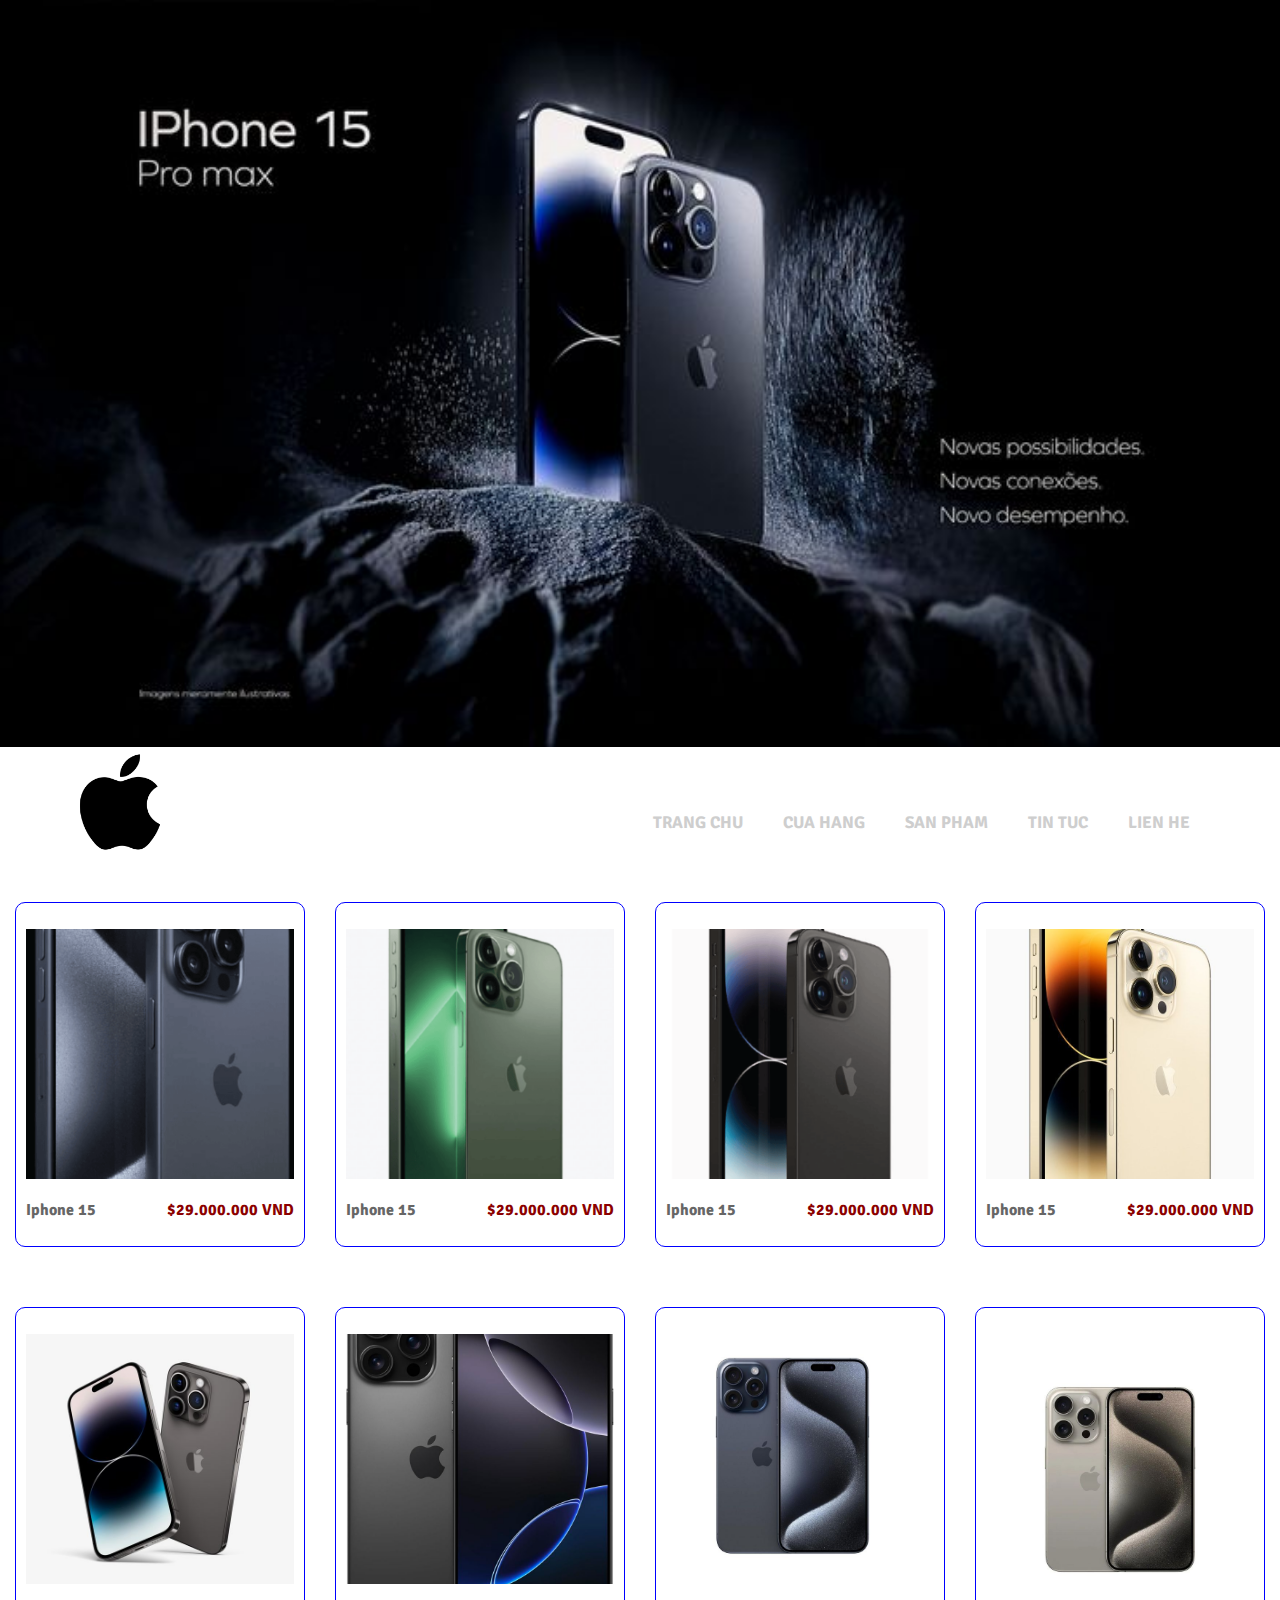
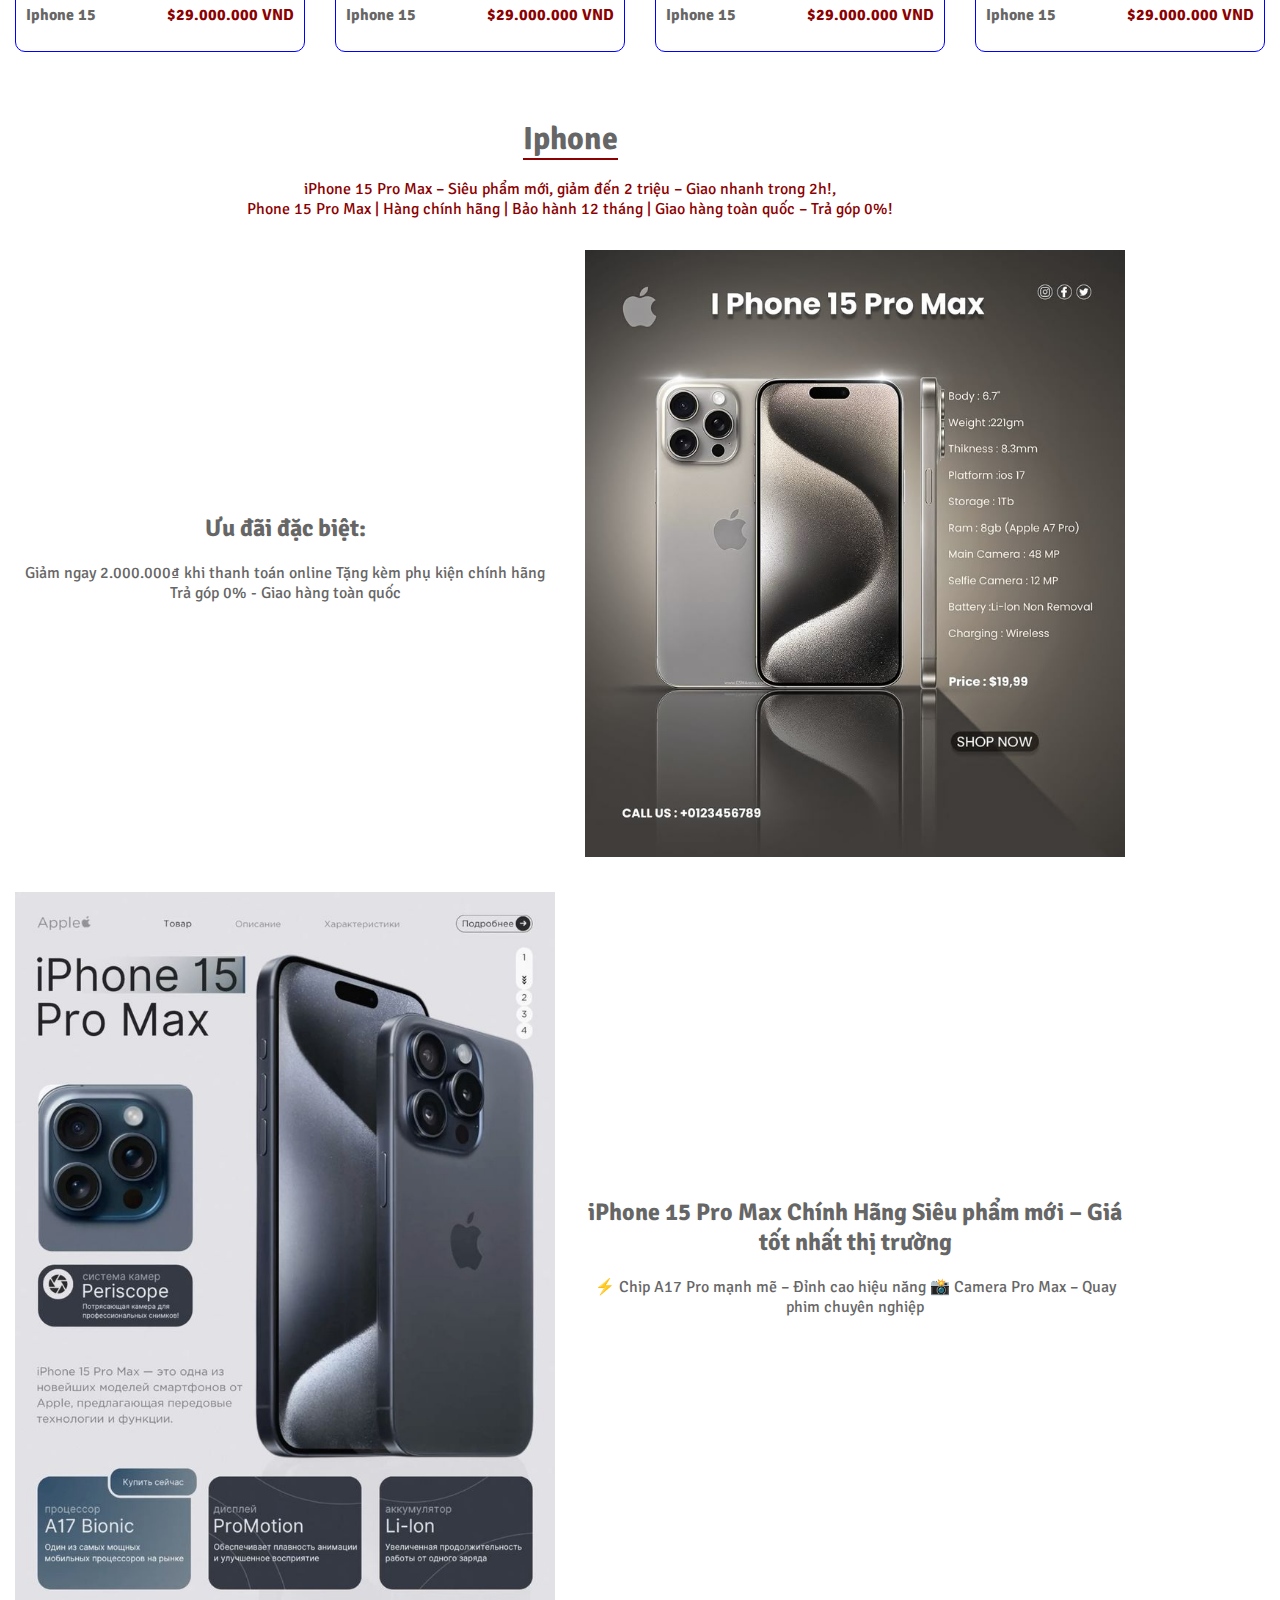
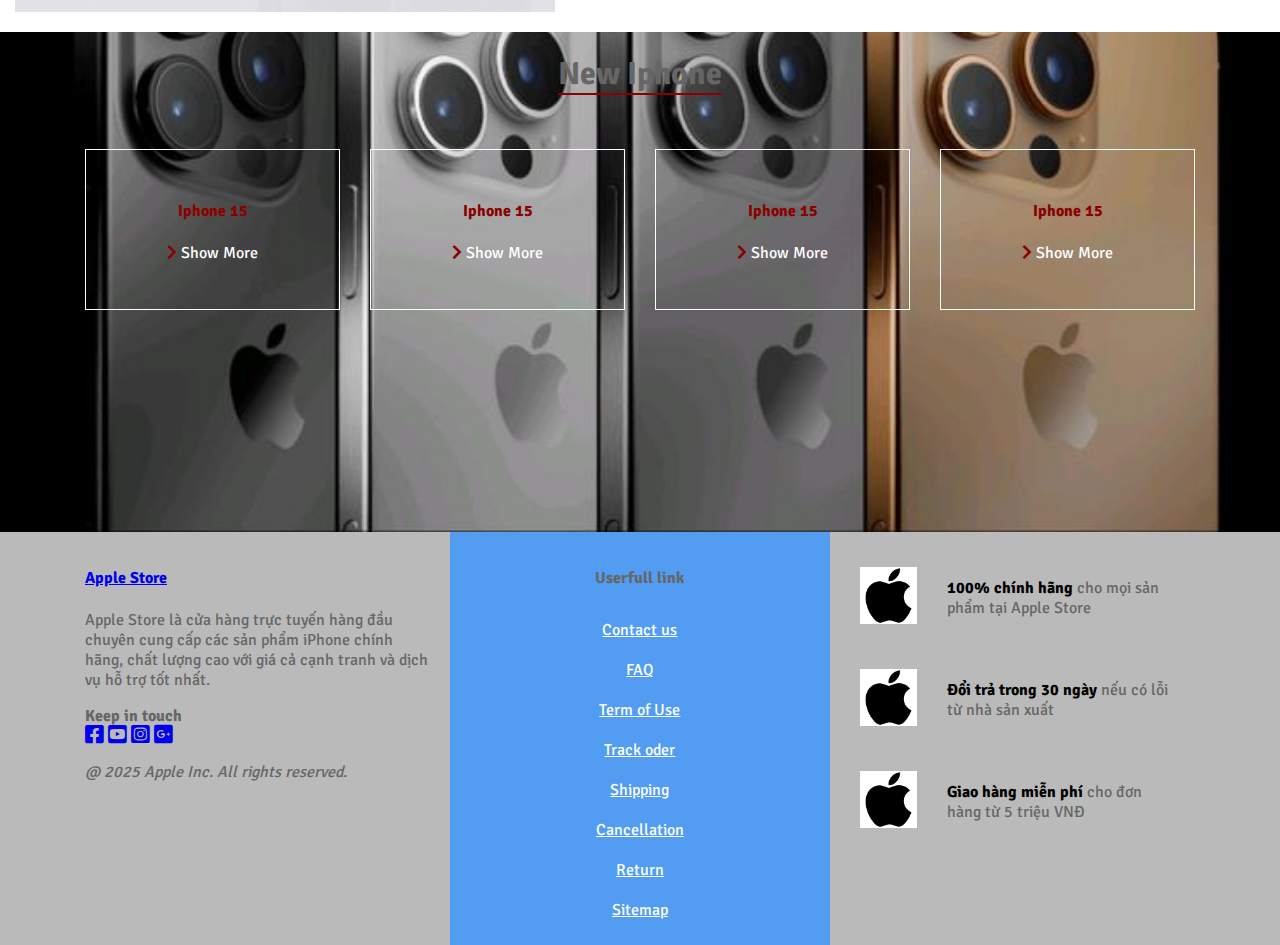
<file: index.html>
<!doctype html>
<html>
<head>
<meta charset="UTF-8">
<title>Untitled Document</title>
	<link rel="stylesheet" href="css/style.css">
	<link rel="stylesheet" href="css/all.min.css">
	<link rel="stylesheet" href="css/thu-vien-css.css">
	<link rel="stylesheet" href="lienhe.html">
</head>
	
	
	

<body>
	<img src="img/banner 2.jpg" alt="" class="img-100">
	
<div class="container d-flex justify-between">
		<div class="logo"><a href="#"><img src="img/logo.jpg" alt="" class="logo-img"></a></div>
		<div class="menu">
		<ul>
			<li><a href="index.html">trang chu</a></li>
			<li><a href="#">cua hang</a>
			<ul class="dropdown">
				<li><a href="#">1704 Thích Tịnh Khiết</a></li>
				<li><a href="#">6 Hồ Văn Khuê</a></li>
				<li><a href="#">Chi nhanh Q.TB</a></li>
				</ul>
			</li>
			<li><a href="#">san pham</a>
			<ul class="dropdown">
				<li><a href="#">Iphone 15</a></li>
				<li><a href="#">Iphone 16</a></li>
				<li><a href="#">iphone 16 Pro Max</a></li>
				</ul>
			</li>
			<li><a href="#">tin tuc</a></li>
			<li><a href="lienhe.html">lien he</a></li>
			</ul>
		</div>
		</div>
	
	<div class="row">
	<div class="col-3">
		<div class="vien">
		<div class="hinh">
			<p> <img src="img/iphone ds -02 (1).png" alt="" class="img-phone"></p>
			<div class="icon"><a href="#"> <i class="fas fa-phone"></i></a>
				<a href="#"> <i class="fas fa-shopping-cart"></i></a> 
			</div>
			<p class="d-flex justify-between"><b>Iphone 15</b> <b class="text-do">$29.000.000 VND</b></p>
			</div>
		</div>
		</div>
			<div class="col-3">
		<div class="vien">
		<div class="hinh">
			<p> <img src="img/iphone ds -01.png" alt="" class="img-phone"></p>
			<div class="icon"><a href="#"> <i class="fas fa-phone"></i></a>
				<a href="#"> <i class="fas fa-shopping-cart"></i></a> 
			</div>
			<p class="d-flex justify-between"><b>Iphone 15</b> <b class="text-do">$29.000.000 VND</b></p>
			</div>
		</div>
		</div>
			<div class="col-3">
		<div class="vien">
		<div class="hinh">
			<p> <img src="img/iphone ds -04.png" alt="" class="img-phone"></p>
			<div class="icon"><a href="#"> <i class="fas fa-phone"></i></a>
				<a href="#"> <i class="fas fa-shopping-cart"></i></a> 
			</div>
			<p class="d-flex justify-between"><b>Iphone 15</b> <b class="text-do">$29.000.000 VND</b></p>
			</div>
		</div>
		</div>
			<div class="col-3">
		<div class="vien">
		<div class="hinh">
			<p> <img src="img/iphone 121.jpg" alt="" class="img-phone"></p>
			<div class="icon"><a href="#"> <i class="fas fa-phone"></i></a>
				<a href="#"> <i class="fas fa-shopping-cart"></i></a> 
			</div>
			<p class="d-flex justify-between"><b>Iphone 15</b> <b class="text-do">$29.000.000 VND</b></p>
			</div>
		</div>
		</div>
			<div class="col-3">
		<div class="vien">
		<div class="hinh">
			<p> <img src="img/hinh 5.jpg" alt="" class="img-phone"></p>
			<div class="icon"><a href="#"> <i class="fas fa-phone"></i></a>
				<a href="#"> <i class="fas fa-shopping-cart"></i></a> 
			</div>
			<p class="d-flex justify-between"><b>Iphone 15</b> <b class="text-do">$29.000.000 VND</b></p>
			</div>
		</div>
		</div>
			<div class="col-3">
		<div class="vien">
		<div class="hinh">
			<p> <img src="img/iphone 3.png" alt="" class="img-phone"></p>
			<div class="icon"><a href="#"> <i class="fas fa-phone"></i></a>
				<a href="#"> <i class="fas fa-shopping-cart"></i></a> 
			</div>
			<p class="d-flex justify-between"><b>Iphone 15</b> <b class="text-do">$29.000.000 VND</b></p>
			</div>
		</div>
		</div>
			<div class="col-3">
		<div class="vien">
		<div class="hinh">
			<p> <img src="img/iphone 15 2 .jpg" alt="" class="img-phone"></p>
			<div class="icon"><a href="#"> <i class="fas fa-phone"></i></a>
				<a href="#"> <i class="fas fa-shopping-cart"></i></a> 
			</div>
			<p class="d-flex justify-between"><b>Iphone 15</b> <b class="text-do">$29.000.000 VND</b></p>
			</div>
		</div>
		</div>
			<div class="col-3">
		<div class="vien">
		<div class="hinh">
			<p> <img src="img/iphone 15.jpg" alt="" class="img-phone"></p>
			<div class="icon"><a href="#"> <i class="fas fa-phone"></i></a>
				<a href="#"> <i class="fas fa-shopping-cart"></i></a> 
			</div>
			<p class="d-flex justify-between"><b>Iphone 15</b> <b class="text-do">$29.000.000 VND</b></p>
			</div>
		</div>
		</div>
		<section id="Iphone moi nhat">
		<div class="container">
			<h1 class="text-center pt-30"> <span class="gach-chan"> Iphone </span></h1>
			<p class="text-center text-do">iPhone 15 Pro Max – Siêu phẩm mới, giảm đến 2 triệu – Giao nhanh trong 2h!, <br> 
			Phone 15 Pro Max | Hàng chính hãng | Bảo hành 12 tháng | Giao hàng toàn quốc – Trả góp 0%!</p>
			<div class="row d-flex align-item-center">
			<div class="col-6 text-center">
				<h2> Ưu đãi đặc biệt:</h2>
				<p>Giảm ngay 2.000.000₫ khi thanh toán online
 Tặng kèm phụ kiện chính hãng
Trả góp 0% - Giao hàng toàn quốc</p>
				</div>
				<div class="col-6">
				<img src="img/iphone 1.png" alt="" class="img-100">
				</div>
			</div>
			<div class="row d-flex align-item-center flex-row-reverse">
			<div class="col-6 text-center">
				<h2>iPhone 15 Pro Max Chính Hãng 
Siêu phẩm mới – Giá tốt nhất thị trường </h2>
				<p>⚡ Chip A17 Pro mạnh mẽ – Đỉnh cao hiệu năng
📸 Camera Pro Max – Quay phim chuyên nghiệp</p>
				</div>
				<div class="col-6">
				<img src="img/iphone 2 .png" alt="" class="img-100">
				</div>
			</div>
			</div>
		</section>
		<section id="feature">
			<div class="container">
			<h1 class="text-center"> <span class="gach-chan">New Iphone</span></h1>
				<div class="row">
				<div class="col-3">
					<div class="vien-trang">
					<h4 class="text-do">Iphone 15</h4>
						<p> <i  class="fas fa-chevron-right text-do"></i> <a href="#">Show More</a></p>
					</div>
					</div>
					<div class="col-3">
					<div class="vien-trang">
					<h4 class="text-do">Iphone 15</h4>
						<p> <i  class="fas fa-chevron-right text-do"></i> <a href="#">Show More</a></p>
					</div>
					</div>
					<div class="col-3">
					<div class="vien-trang">
					<h4 class="text-do">Iphone 15</h4>
						<p> <i  class="fas fa-chevron-right text-do"></i> <a href="#">Show More</a></p>
					</div>
					</div>
					<div class="col-3">
					<div class="vien-trang">
					<h4 class="text-do">Iphone 15</h4>
						<p> <i  class="fas fa-chevron-right text-do"></i> <a href="#">Show More</a></p>
					</div>
					</div>
				</div>
			</div>
		</section>
	</div>
	<footer>
	<div class="container">
		<div class="row">
		<div class="col-4">
			<h4><a href="#">Apple Store</a></h4>
			<p>Apple Store là cửa hàng trực tuyến hàng đầu chuyên cung cấp các sản phẩm iPhone chính hãng, chất lượng cao với giá cả cạnh tranh và dịch vụ hỗ trợ tốt nhất.</p>
			<b>Keep in touch</b> <br>
			<a href="#"><i class="fab fa-facebook-square fa-lg"></i></a>
			<a href="#"><i class="fab fa-youtube-square fa-lg"></i></a>
			<a href="#"><i class="fab fa-instagram-square fa-lg"></i></a>
			<a href="#"><i class="fab fa-google-plus-square fa-lg"></i></a>
			<p><i>@ 2025 Apple Inc. All rights reserved.</i></p>
			</div>
			<div class="col-4 bg-xanh">
			<div class="text-center">
				<h4>Userfull link </h4>
				<ul>
				<li><a href="#">Contact us</a></li>
					<li><a href="#">FAQ</a></li>
					<li><a href="#">Term of Use</a></li>
					<li><a href="#">Track oder</a></li>
					<li><a href="#">Shipping</a></li>
					<li><a href="#">Cancellation</a></li>
					<li><a href="#">Return</a></li>
					<li><a href="#">Sitemap</a></li>
				</ul>
				</div>
			</div>
			<div class="col-4">
			<div class="row d-flex align-item-center">
				<div class="col-3"> <img src="img/logo.jpg" alt="" class="img-100" ></div>
				<div class="col-9">
				<p><b class="text-den">100% chính hãng</b> cho mọi sản phẩm tại Apple Store</p>
				</div>
				</div>
				<div class="row d-flex align-item-center">
				<div class="col-3"> <img src="img/logo.jpg" alt="" class="img-100" ></div>
				<div class="col-9">
				<p><b class="text-den">Đổi trả trong 30 ngày</b> nếu có lỗi từ nhà sản xuất</p>
				</div>
				</div>
				<div class="row d-flex align-item-center">
				<div class="col-3"> <img src="img/logo.jpg" alt="" class="img-100" ></div>
				<div class="col-9">
				<p><b class="text-den">Giao hàng miễn phí</b> cho đơn hàng từ 5 triệu VNĐ</p>
				</div>
				</div>
			</div>
		</div>
		</div>
	
	
	</footer>
	
</body>
</html>
</file>
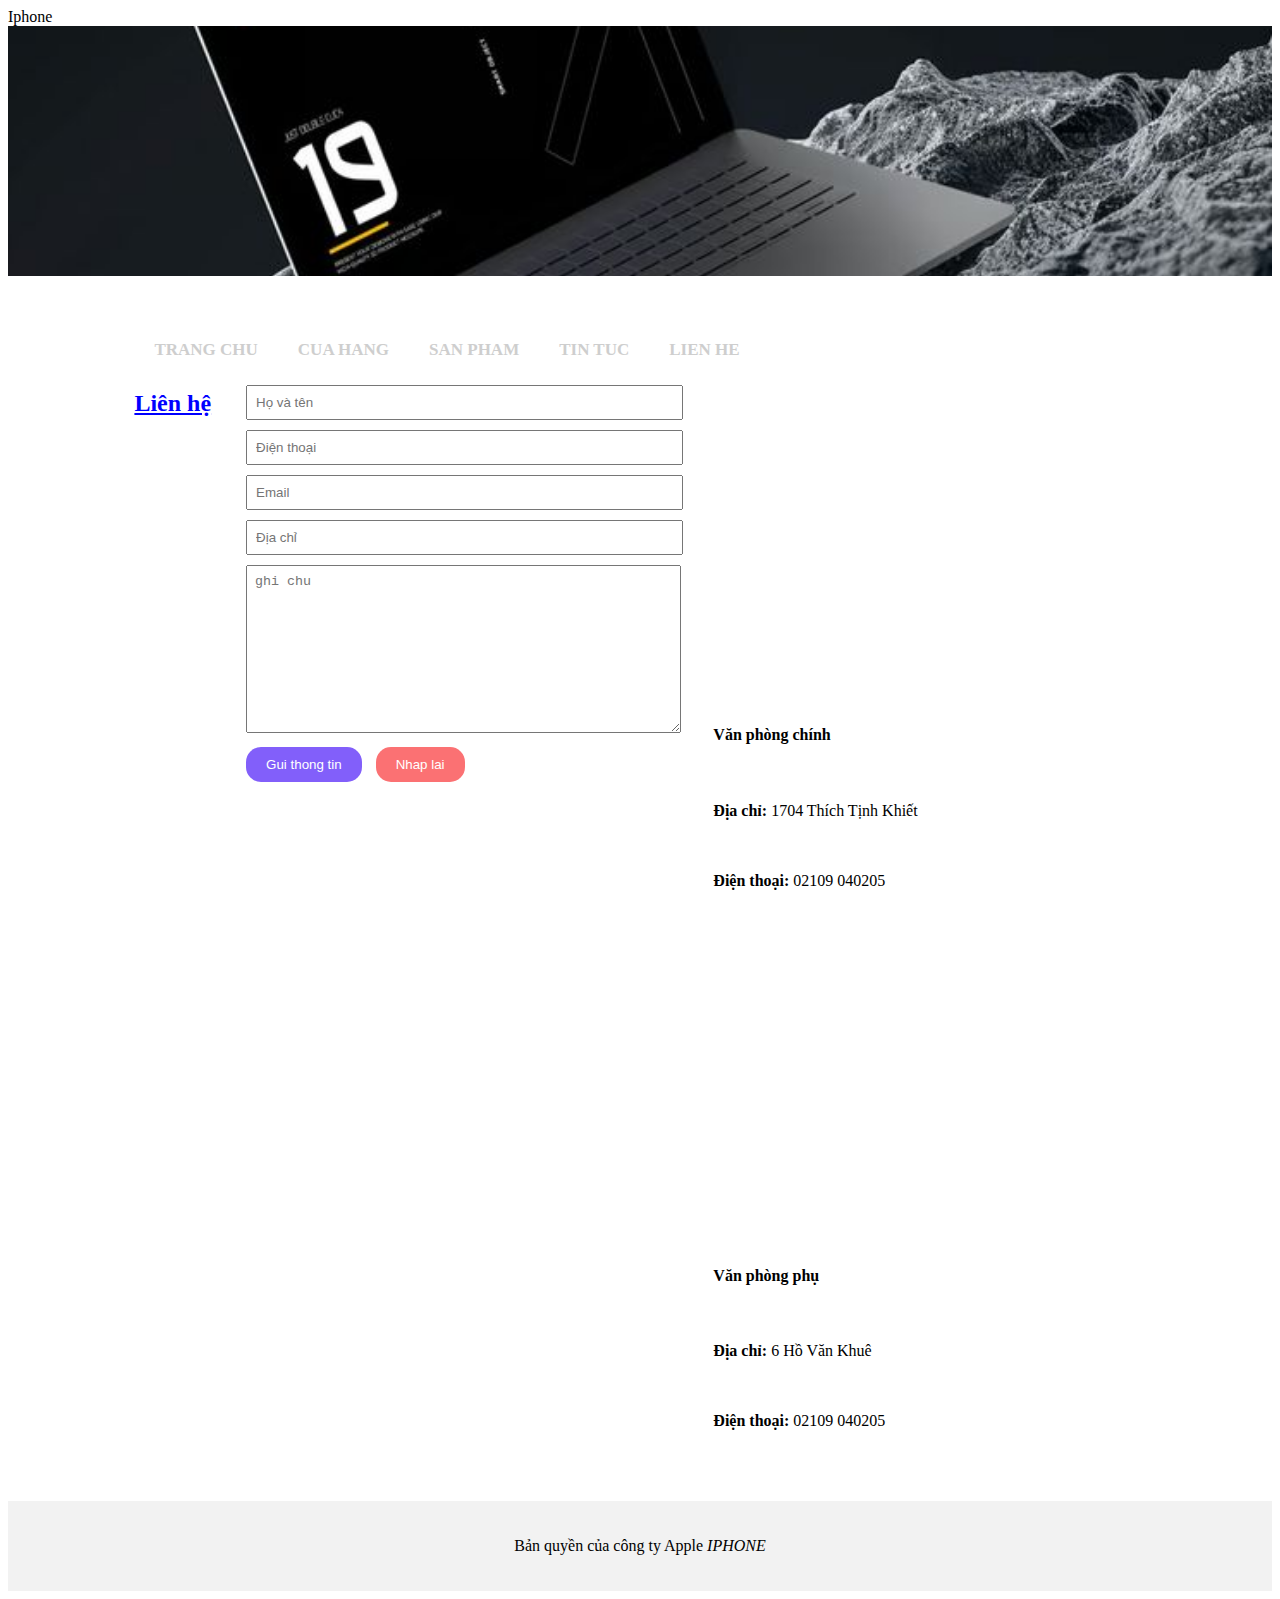
<file: lienhe.html>
<!doctype html>
<html>
<head>
<meta charset="UTF-8"
<title>Iphone</title>
	<link rel="stylesheet" href="css/style.lien.he.css">
</head>
	
	

<body>

	<img src="img/macbook 1.jpg" alt="" class="img-phone">
	
	<header>
	<div class="container d-flex justify-between">
		<div class="menu">
		<ul>
			<li><a href="#">trang chu</a></li>
			<li><a href="#">cua hang</a>
			<ul class="dropdown">
				<li><a href="#">1704 Thích Tịnh Khiết</a></li>
				<li><a href="#">6 Hồ Văn Khuê</a></li>
				<li><a href="#">Chi nhanh Q.TB</a></li>
				</ul>
			</li>
			<li><a href="#">san pham</a>
			<ul class="dropdown">
				<li><a href="#">Iphone 15</a></li>
				<li><a href="#">Iphone 16</a></li>
				<li><a href="#">iphone 16 Pro Max</a></li>
				</ul>
			</li>
			<li><a href="#">tin tuc</a></li>
			<li><a href="#">lien he</a></li>
			</ul>
		</div>
		</div>
	</header>
	
	<main> 
	<div class="container">
		<h2 class="text-xanh"> <u>Liên hệ</u></h2>
		<div class="w-40">
		<form action="#">
			<input type="text" placeholder="Họ và tên" class="form-control">
			<input type="tel" placeholder="Điện thoại" class="form-control">
			<input type="email" placeholder="Email" class="form-control">
			<input type="text" placeholder="Địa chỉ" class="form-control">
			<textarea name="message" class="form-control" placeholder="ghi chu" style="height: 150px"></textarea>
			<button type="submit" class="btn">Gui thong tin</button>
			<button type="reset" class="btn-nhap">Nhap lai</button>
			</form>
		</div>
		<div class="w-60">
			<iframe src="https://www.google.com/maps/embed?pb=!1m18!1m12!1m3!1d3826.5685429611003!2d107.57575651077944!3d16.446724784223303!2m3!1f0!2f0!3f0!3m2!1i1024!2i768!4f13.1!3m3!1m2!1s0x3141a15202e2e539%3A0x1afd8deeebad0886!2zVGjDrWNoIFThu4tuaCBLaGnhur90LCBUcC4gSHXhur8sIFRow6BuaCBwaOG7kSBIdeG6vywgVmnhu4d0IE5hbQ!5e0!3m2!1svi!2s!4v1745683471078!5m2!1svi!2s" width="100%" height="300" style="border:0;" allowfullscreen="" loading="lazy" referrerpolicy="no-referrer-when-downgrade"></iframe>
			<h4>Văn phòng chính</h4>
			<p><b>Địa chỉ: </b> 1704 Thích Tịnh Khiết</p>
			<p><b>Điện thoại: </b> 02109 040205</p>

			<iframe src="https://www.google.com/maps/embed?pb=!1m18!1m12!1m3!1d3919.151725621624!2d106.67234831067897!3d10.799689089306108!2m3!1f0!2f0!3f0!3m2!1i1024!2i768!4f13.1!3m3!1m2!1s0x3175292838c8a0c1%3A0x804726bb07bc2774!2zNiBI4buTIFbEg24gSHXDqiwgUGjGsOG7nW5nIDksIFBow7ogTmh14bqtbiwgSOG7kyBDaMOtIE1pbmgsIFZp4buHdCBOYW0!5e0!3m2!1svi!2s!4v1745838750757!5m2!1svi!2s" width="100%" height="300" style="border:0;" allowfullscreen="" loading="lazy" referrerpolicy="no-referrer-when-downgrade"></iframe>
			<h4>Văn phòng phụ</h4>
			<p><b>Địa chỉ: </b> 6 Hồ Văn Khuê</p>
			<p><b>Điện thoại: </b> 02109 040205</p>
		</div>
	</div>
		<footer class="footer">
		<p>Bản quyền của công ty Apple <i>IPHONE</i></p>
		
	</footer>
	
	
	
	
	</main>

</body>
	
</html>
</file>
<file: css/style.css>
@charset "UTF-8";
/* CSS Document */
main{
	width: 100%; min-height: 500px
}
.gach-chan{
	border-bottom: 2px solid darkred
}
.vien{
	width: 100%; min-height: 200px; border: 1px solid darkred; padding: 10px; margin-top: 30px
}
.text-do{
	color: darkred
}
.hinh{
	width: 100%;position: relative; overflow: hidden
}
.icon{
	width: 80%; height: 40px; position: absolute; left: 10%; top: -30%; display: flex; justify-content: space-around; transition: all 1s
}
.icon a{
	width: 40px; height: 40px; background-color: darkred; color: white; border-radius: 50%;display: flex; justify-content: center;align-items: center;text-decoration: none
}
.icon a:hover{
	background-color: #CCCCCC; color: darkred
}
.hinh:hover .icon{
	top: 40%
}
#feature{
	width: 100%; min-height: 700px; background-image: url("../images/bg2.png");background-repeat: no-repeat; background-size: cover;background-position: bottom center
}
.vien-trang{
	width: 100%;min-height: 120px; border: 1px solid white; text-align: center; padding: 30px;margin-top: 20px
}
#feature a{
	text-decoration: none; color: darkred;
}
#feature a:hover
body {
      margin: 0;
      font-family: Arial, sans-serif;
    }

    .banner {
      width: 100%; min-height: 300px
    }

    .banner-text {
      max-width: 50%;
    }

    .banner-text h1 {
      font-size: 48px;
      margin: 0 0 20px;
    }

    .banner-text p {
      font-size: 20px;
      line-height: 1.6;
    }

    .banner img {
      max-height: 300px;
      object-fit: contain;
    }

    @media (max-width: 768px) {
      .banner {
        flex-direction: column;
        text-align: center;
        height: auto;
      }

      .banner-text {
        max-width: 100%;
        margin-bottom: 20px;
      }

      .banner img {
        max-width: 80%;
        height: auto;
      }
    }
.caption{
	width: 30%; position: absolute; text-align: left ;
}
.caption h1{
	color: #EC3F42; font-size: 40px
}
.caption p{
	color: white; font-size: 20px
}
.menu {
  display: flex;
  justify-content: center; /* Căn giữa theo chiều ngang */
  gap: 30px; /* Khoảng cách giữa các mục */
  margin-top: 20px;
}

.menu a {
  text-decoration: none;
  color: black;
  font-weight: bold;
  padding: 30px;
  transition: 0.3s;
}

.menu a:hover {
  color: #007bff;
}
.img-phone {
  width: 100%;
  height: 250px;  /* hoặc 300px tùy ý */
  object-fit: cover; /* Giữ tỉ lệ và cắt bớt để đầy khung */
}
.w-40{
	width: 40%;padding: 15px;float: left
}
.w-60{
	width: 60%;padding: 15px;float: left
}
.text-xanh{
	color: blue
}
.vien-xam{
	width: 100%;min-height: 300px; border: 1px solid #BFBFBF; border-radius: 10px; padding: 15px;margin-bottom: 20px
}
.form-control{
	padding: 8px; margin-bottom: 10px; width: 100%
}
.btn{
	padding: 10px 20px ;
	background-color: #825FFA; border: none;
	color: white; border-radius: 15px; cursor: pointer;margin-right: 10px
}
.btn:hover{
	background-color: #2710AB
}
.btn-nhap{
	padding: 10px 20px;
	background-color: #FB7173; border: none;
	color: white; border-radius: 15px; cursor: pointer
}
.btn-nhap:hover{
	background-color: #C40609
}
.img-100{
	width: 100%; height: auto;
}
.container{
	width: 80%; margin:0 
		auto
}
.w-25{
	width: 25%;padding: 15px;float: left
}
.vien{
	width: 100%;padding: 10px;border: solid 1px blue ;border-radius: 10px;text-align: center
}
.bo-goc{
	border-radius: 10px
}
#feature{
	width: 100%; min-height: 500px; background-image: url("../img/banner 3.jpg");background-repeat: no-repeat; background-size: cover;background-position: bottom center
}
.vien-trang{
	width: 100%;min-height: 120px; border: 1px solid white; text-align: center; padding: 30px;margin-top: 20px
}
#feature a{
	text-decoration: none; color: white;
}
#feature a:hover{
	color: white
}
.menu ul{
	margin: 0; padding: 0; list-style: none; display: flex
}
.menu{
	padding-top: 30px
}
.menu ul li a{
	padding: 10px 20px; text-decoration: none; font-size: 17px; text-transform: uppercase; color: #CECECE; display: block
}
.menu ul li a:hover{
	background-color: rgba(218,218,218,0.5); color: rgba(243,223,32,1.00)
}
.menu ul li{
	position: relative
}
.menu .dropdown{
	position: absolute; left: 0; top: 100%; display: flex; flex-direction: column; width: 230px; background-color: rgba(0,0,0,0.40); display: none
}
.dropdown li{
	border-bottom: 1px solid white
}
.menu li:hover .dropdown{
	display:block
}
.logo-img {
    height: 100px; /* hoặc 40px nếu muốn nhỏ hơn */
    width: auto;  /* Giữ tỉ lệ ảnh */
    object-fit: contain;
}

		.w-40 {
			flex: 1;
			min-width: 300px;
		}
		.w-60 {
			flex: 1;
			min-width: 300px;
			display: flex;
			flex-direction: column;
			gap: 20px;
		}

.footer {
			text-align: center;
			padding: 20px;
			background-color: #f2f2f2;
			margin-top: 40px;
		}
aside ul{
	margin: 0; padding: 0; list-style: none; display: flex; flex-direction: column
}
aside ul li{
	border-bottom: 1px solid #C0C0C0
}
aside ul li a{
	text-decoration: none;padding: 10px; display: block; color: #666666
}
aside ul li a:hover{
	background-color: darkred; color: white
}
footer{
	width: 100%;min-height: 300px; background-color: #BABABA
}
footer a:hover{
	color: darkred
}
.bg-xanh{
	background-color: #529DF2
}
footer ul{
	margin: 0; padding: 0; list-style: none; display: flex; flex-direction: column
}
footer ul li a{
	display: block; padding: 10px; color: white
}
.text-den{
	color: black
}
</file>
<file: css/thu-vien-css.css>
@charset "utf-8";
/* CSS Document */
@import url('https://fonts.googleapis.com/css2?family=Signika&display=swap');
*{ box-sizing: border-box}
body{
  font-family: 'Signika', sans-serif;font-size: 16px;color: #666666;margin: 0;  
}
.container{ width: 1140px; margin: auto}
.img-100{ width: 100%; height: auto}
.img-circle{ border-radius: 50%}
.row{ display: flex; flex-wrap: wrap}
.col-1 {width: 8.33%;}
.col-2 {width: 16.66%;}
.col-3 {width: 25%;}
.col-4 {width: 33.33%;}
.col-5 {width: 41.66%;}
.col-6 {width: 50%;}
.col-7 {width: 58.33%;}
.col-8 {width: 66.66%;}
.col-9 {width: 75%;}
.col-10 {width: 83.33%;}
.col-11 {width: 91.66%;}
.col-12 {width: 100%;}
[class*="col-"] {
  padding: 15px;
  /*border: 1px solid red;*/
}
.py-50{ padding: 50px}
.p-0{ padding: 0} .p-3{padding: 15px}
.mt-0{ margin-top: 0}.my-10{margin: 10px 0} .mb-10{margin-bottom: 10px}
.my-30{ margin-top: 30px; margin-bottom: 30px}
.mx-auto { margin-left: auto; margin-right: auto}
.text-right{ text-align: right}
.text-center { text-align: center}
.d-flex{ display: flex}
.d-block{ display:block}
.d-none{ display: none}
.justify-center{ justify-content: center}
.justify-between{ justify-content: space-between}
.justify-around{ justify-content: space-around}
.flex-row-reverse{flex-direction: row-reverse}
.align-item-center{align-items: center}
.text-white{ color: #fff}
.btn-fill-primary
{
    background-color:#F87503;
    padding: 10px 20px;
    color: #fff;
    border-radius: 5px;
    cursor: pointer;
    text-transform: uppercase;
     border: 2px solid #F87503;
    transition: all .5s
}
.btn-fill-primary:hover{
     background-color:#Ff0;
    color: #333
}
.btn-outline-primary
{
    border: 2px solid #F87503;
    background: none;
    padding: 10px 20px;
    color: #fff;
    border-radius: 5px;
    cursor: pointer;
    text-transform: uppercase;
     transition: all .5s
}
.btn-outline-primary:hover{
     background-color:#F87503;
    color: #333
}
.pt-30{
	padding-top: 30px
}
</file>
<file: css/style.lien.he.css>
@charset "UTF-8";
/* CSS Document */
.container {
			display: flex;
			flex-wrap: wrap;
			gap: 20px;
		}
		.w-40 {
			flex: 1;
			min-width: 300px;
		}
		.w-60 {
			flex: 1;
			min-width: 300px;
			display: flex;
			flex-direction: column;
			gap: 20px;
		}

.footer {
			text-align: center;
			padding: 20px;
			background-color: #f2f2f2;
			margin-top: 40px;
		}
main{
	width: 100%; min-height: 500px
}
.gach-chan{
	border-bottom: 2px solid darkred
}
.vien{
	width: 100%; min-height: 200px; border: 1px solid darkred; padding: 10px; margin-top: 30px
}
.text-do{
	color: darkred
}
.hinh{
	width: 100%;position: relative; overflow: hidden
}
.icon{
	width: 80%; height: 40px; position: absolute; left: 10%; top: -30%; display: flex; justify-content: space-around; transition: all 1s
}
.icon a{
	width: 40px; height: 40px; background-color: darkred; color: white; border-radius: 50%;display: flex; justify-content: center;align-items: center;text-decoration: none
}
.icon a:hover{
	background-color: #CCCCCC; color: darkred
}
.hinh:hover .icon{
	top: 40%
}
#feature{
	width: 100%; min-height: 700px; background-image: url("../images/bg2.png");background-repeat: no-repeat; background-size: cover;background-position: bottom center
}
.vien-trang{
	width: 100%;min-height: 120px; border: 1px solid white; text-align: center; padding: 30px;margin-top: 20px
}
#feature a{
	text-decoration: none; color: darkred;
}
#feature a:hover
body {
      margin: 0;
      font-family: Arial, sans-serif;
    }

    .banner {
      width: 100%; min-height: 300px
    }

    .banner-text {
      max-width: 50%;
    }

    .banner-text h1 {
      font-size: 48px;
      margin: 0 0 20px;
    }

    .banner-text p {
      font-size: 20px;
      line-height: 1.6;
    }

    .banner img {
      max-height: 300px;
      object-fit: contain;
    }

    @media (max-width: 768px) {
      .banner {
        flex-direction: column;
        text-align: center;
        height: auto;
      }

      .banner-text {
        max-width: 100%;
        margin-bottom: 20px;
      }

      .banner img {
        max-width: 80%;
        height: auto;
      }
    }
.caption{
	width: 30%; position: absolute; text-align: left ;
}
.caption h1{
	color: #EC3F42; font-size: 40px
}
.caption p{
	color: white; font-size: 20px
}
.menu {
  display: flex;
  justify-content: center; /* Căn giữa theo chiều ngang */
  gap: 30px; /* Khoảng cách giữa các mục */
  margin-top: 20px;
}

.menu a {
  text-decoration: none;
  color: black;
  font-weight: bold;
  padding: 30px;
  transition: 0.3s;
}

.menu a:hover {
  color: #007bff;
}
.img-phone {
  width: 100%;
  height: 250px;  /* hoặc 300px tùy ý */
  object-fit: cover; /* Giữ tỉ lệ và cắt bớt để đầy khung */
}
.w-40{
	width: 40%;padding: 15px;float: left
}
.w-60{
	width: 60%;padding: 15px;float: left
}
.text-xanh{
	color: blue
}
.vien-xam{
	width: 100%;min-height: 300px; border: 1px solid #BFBFBF; border-radius: 10px; padding: 15px;margin-bottom: 20px
}
.form-control{
	padding: 8px; margin-bottom: 10px; width: 100%
}
.btn{
	padding: 10px 20px ;
	background-color: #825FFA; border: none;
	color: white; border-radius: 15px; cursor: pointer;margin-right: 10px
}
.btn:hover{
	background-color: #2710AB
}
.btn-nhap{
	padding: 10px 20px;
	background-color: #FB7173; border: none;
	color: white; border-radius: 15px; cursor: pointer
}
.btn-nhap:hover{
	background-color: #C40609
}
.img-100{
	width: 100%; height: auto;
}
.container{
	width: 80%; margin:0 
		auto
}
.w-25{
	width: 25%;padding: 15px;float: left
}
.vien{
	width: 100%;padding: 10px;border: solid 1px blue ;border-radius: 10px;text-align: center
}
.bo-goc{
	border-radius: 10px
}
#feature{
	width: 100%; min-height: 500px; background-image: url("../img/banner 3.jpg");background-repeat: no-repeat; background-size: cover;background-position: bottom center
}
.vien-trang{
	width: 100%;min-height: 120px; border: 1px solid white; text-align: center; padding: 30px;margin-top: 20px
}
#feature a{
	text-decoration: none; color: white;
}
#feature a:hover{
	color: white
}
.menu ul{
	margin: 0; padding: 0; list-style: none; display: flex
}
.menu{
	padding-top: 30px
}
.menu ul li a{
	padding: 10px 20px; text-decoration: none; font-size: 17px; text-transform: uppercase; color: #CECECE; display: block
}
.menu ul li a:hover{
	background-color: rgba(218,218,218,0.5); color: rgba(243,223,32,1.00)
}
.menu ul li{
	position: relative
}
.menu .dropdown{
	position: absolute; left: 0; top: 100%; display: flex; flex-direction: column; width: 230px; background-color: rgba(0,0,0,0.40); display: none
}
.dropdown li{
	border-bottom: 1px solid white
}
.menu li:hover .dropdown{
	display:block
}
.logo-img {
    height: 100px; /* hoặc 40px nếu muốn nhỏ hơn */
    width: auto;  /* Giữ tỉ lệ ảnh */
    object-fit: contain;
}
</file>
